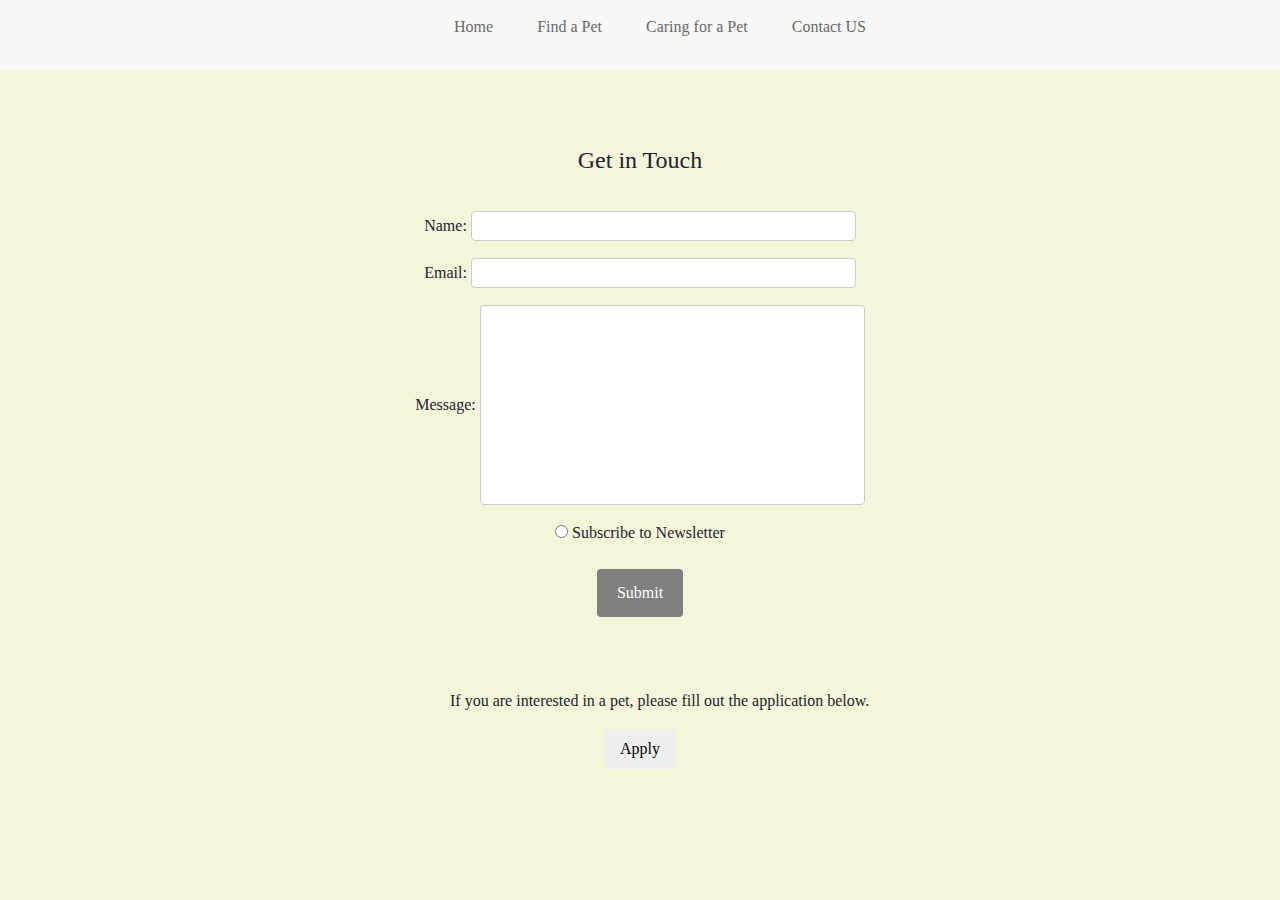
<file: contact.html>
<!DOCTYPE html>
<html lang="en">
<head>
    <meta charset="UTF-8">
    <title>Contact Us</title>

    <!--bootstrap -->
    <link rel="stylesheet" href="https://stackpath.bootstrapcdn.com/bootstrap/4.3.1/css/bootstrap.min.css" integrity="sha384-ggOyR0iXCbMQv3Xipma34MD+dH/1fQ784/j6cY/iJTQUOhcWr7x9JvoRxT2MZw1T" crossorigin="anonymous">

    <!--my css page -->
    <link rel="stylesheet" type="text/css" href="styling.css">

    <!--more bootstrap -->
    <script src="https://code.jquery.com/jquery-3.3.1.slim.min.js" integrity="sha384-q8i/X+965DzO0rT7abK41JStQIAqVgRVzpbzo5smXKp4YfRvH+8abtTE1Pi6jizo" crossorigin="anonymous"></script>
    <script src="https://cdnjs.cloudflare.com/ajax/libs/popper.js/1.14.7/umd/popper.min.js" integrity="sha384-UO2eT0CpHqdSJQ6hJty5KVphtPhzWj9WO1clHTMGa3JDZwrnQq4sF86dIHNDz0W1" crossorigin="anonymous"></script>
    <script src="https://stackpath.bootstrapcdn.com/bootstrap/4.3.1/js/bootstrap.min.js" integrity="sha384-JjSmVgyd0p3pXB1rRibZUAYoIIy6OrQ6VrjIEaFf/nJGzIxFDsf4x0xIM+B07jRM" crossorigin="anonymous"></script>

</head>

<body>
    <!--navigation bar-->
    <div class="navbar">
        <nav id="navMenu"></nav>
        <script src="script.js"></script>
    </div>
    <br><br><br>

    <!--GET form-->
    <div class="container" >
        <form action="http://web.engr.oregonstate.edu/~zhangluy/tools/class-content/form_tests/check_request.php" method="GET">

            <legend>Get in Touch</legend>
            <br>

            <label>Name: </label>
            <input type="text" name="text-input" size="30" maxlength="100" >
            <br>

            <label>Email: </label>
            <input type="text" name="email" size="30" maxlength="100">
            <br>

            <label>Message: </label>
            <input type="text" name="message" size="30" maxlength="100" style=" height: 200px ">
            <br>

            <input type="radio" name="select" value="Subscribe to Newsletter"> Subscribe to Newsletter<br><br>
            <input type="submit" value="Submit" />

        </form>
    </div>
    <br><br><br>

    <!--Download button-->
    <p style="padding-left: 450px">If you are interested in a pet, please fill out the application below.</p>
    <div class="container">
        <form method="get" action="DogForm.pdf" target="_blank">
            <button style="border-radius: 4px; border: none; width: 70px; height: 40px;" type="submit">Apply</button>
        </form>

    </div>
    <br><br><br>

</body>
</html>
</file>
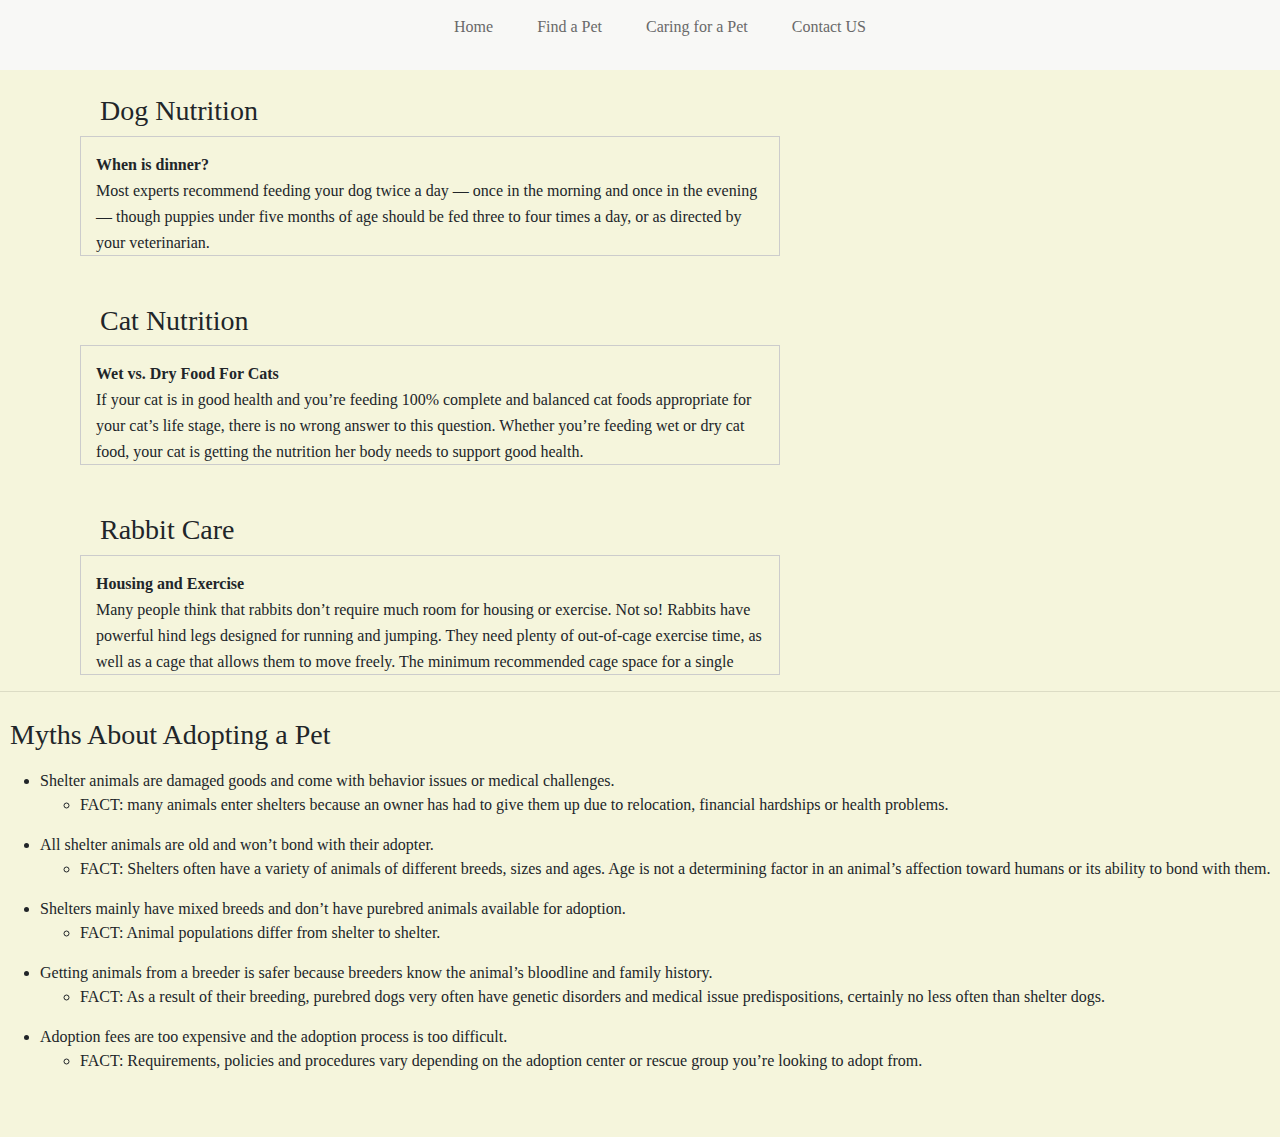
<file: information.html>
<!DOCTYPE html>
<html lang="en">
<head>
    <meta charset="UTF-8">
    <title>Pet Care</title>

    <!--bootstrap -->
    <link rel="stylesheet" href="https://stackpath.bootstrapcdn.com/bootstrap/4.3.1/css/bootstrap.min.css" integrity="sha384-ggOyR0iXCbMQv3Xipma34MD+dH/1fQ784/j6cY/iJTQUOhcWr7x9JvoRxT2MZw1T" crossorigin="anonymous">

    <!--my css page -->
    <link rel="stylesheet" type="text/css" href="styling.css">

    <!--more bootstrap -->
    <script src="https://code.jquery.com/jquery-3.3.1.slim.min.js" integrity="sha384-q8i/X+965DzO0rT7abK41JStQIAqVgRVzpbzo5smXKp4YfRvH+8abtTE1Pi6jizo" crossorigin="anonymous"></script>
    <script src="https://cdnjs.cloudflare.com/ajax/libs/popper.js/1.14.7/umd/popper.min.js" integrity="sha384-UO2eT0CpHqdSJQ6hJty5KVphtPhzWj9WO1clHTMGa3JDZwrnQq4sF86dIHNDz0W1" crossorigin="anonymous"></script>
    <script src="https://stackpath.bootstrapcdn.com/bootstrap/4.3.1/js/bootstrap.min.js" integrity="sha384-JjSmVgyd0p3pXB1rRibZUAYoIIy6OrQ6VrjIEaFf/nJGzIxFDsf4x0xIM+B07jRM" crossorigin="anonymous"></script>

</head>
<body>

    <div class="navbar">
        <nav id="navMenu"></nav>
        <script src="script.js"></script>
    </div>
    <br>

<!-- The following information within the <p> is an excerpt from Petfinder.com’s -->
    <h3 class="h3-text" >Dog Nutrition</h3>
    <div class="container-scrollbox">
        <p><strong>When is dinner?</strong><br>
            Most experts recommend feeding your dog twice a day — once in the morning and once in the evening — though
            puppies under five months of age should be fed three to four times a day, or as directed by your
            veterinarian.<br>
            While most dogs will dig in the moment you place the bowl on the floor, you may find that your adopted dog
            is a finicky eater, at least at first. After all, he’s been thrust into a new home with new people, and he
            may be too nervous to eat. If this is the case, you will need to teach him to eat on a schedule.<br>
            Leave the bowl on the floor for ten minutes and then pick it up, regardless of whether he has eaten.
            (If your dog is a slow eater, this period can be extended to twenty minutes, but only if he is still eating
            during that time and hasn’t gone off in search of other entertainment.)<br>
            At the next scheduled feeding time, put the bowl back down, again for only ten minutes. Pretty soon your
            dog will learn that he needs to eat when the food is offered.<br>
            Having regularly-scheduled feeding times not only establishes a routine, it also allows you to monitor your
            dog’s health. If he picks at his food throughout the day, you may not notice right away if he’s not eating well.
            But if he normally eats heartily as soon as you put the bowl down, you will immediately see a sudden lack of
            appetite, which is often an indication that he’s not feeling well. If your dog’s appetite doesn’t improve in
            a few days, have him checked by your veterinarian.<br>
            Another benefit of set feedings is that a dog who eats on a schedule poops on a schedule. In addition, if y
            ou live in an urban area, leaving a bowl of kibble on the ground all day can attract unwanted house guests,
            like cockroaches and mice. It is to everyone’s advantage to keep feeding times regular.
        </p>
    </div><br><br><br><br><br><br><br>

    <!-- The following information within the <p> is an excerpt from Petfinder.com’s -->
    <h3 class="h3-text">Cat Nutrition</h3>
    <div class="container-scrollbox">
        <p><strong>Wet vs. Dry Food For Cats</strong><br>
            If your cat is in good health and you’re feeding 100% complete and balanced cat foods appropriate for your
            cat’s life stage, there is no wrong answer to this question. Whether you’re feeding wet or dry cat food,
            your cat is getting the nutrition her body needs to support good health.<br>
            It really comes down to your cat’s individual preferences. We admire and respect our cats for their
            independent nature. So think of mealtime as another chance to discover and feed your cat’s uniqueness.<br>
            Does your cat prefer the crunchy texture of dry food? Or the variety of textures available in wet foods?
            Keep in mind that dry cat food offers dental, teeth-cleaning benefits. And the moisture in wet foods helps
            provide your cat with healthy hydration.<br>
            Looking to create an even more exciting mealtime for your cat? Whether you’re feeding wet or dry cat
            food (or both), consider offering your cat’s food in a puzzle feeder that encourages her to “play” with her
            food. And as with any changes to your cat’s diet, be sure to monitor your cat’s weight and adjust food
            amounts accordingly.<br>
            Remember, cats can have broad food preferences and crave variety. If that describes your cat,
            consider offering your cat new tastes and textures. Monitoring your cat’s preferences to wet vs. dry cat
            food and creating new meal experiences with this in mind is another very powerful way to strengthen the
            bond you share.
        </p>
    </div><br><br><br><br><br><br><br>

    <!-- The following information within the <p> is an excerpt from Petfinder.com’s -->
    <h3 class="h3-text">Rabbit Care</h3>
    <div class="container-scrollbox">
        <p>
            <b>Housing and Exercise</b><br>
            Many people think that rabbits don’t require much room for housing or exercise. Not so! Rabbits have
            powerful hind legs designed for running and jumping. They need plenty of out-of-cage exercise time, as well
            as a cage that allows them to move freely. The minimum recommended cage space for a single rabbit is
            2’ x 2’ x 4’. Although wire-bottom cages are common, they can ulcerate a rabbit’s feet. If you have a wire
            cage, cover the bottom with a piece of wood or corrugated cardboard. Better yet, buy a cage with a floor.<br>
            Your rabbit needs a safe exercise area with ample room to run and jump, either indoors or out. Any outdoor
            area should be fully enclosed by a fence. Never leave a rabbit unsupervised outdoors even for a few minutes!
            Cats, dogs and even predatory birds can easily get around fencing material. Also, rabbits can dig under
            fences and get lost. You can rabbit-proof an indoor area by covering all electrical wires and anything else
            your rabbit is likely to chew. Recommended exercise time for indoor rabbits is several hours per day.<br>

            <b>Diet</b><br>
            The most important component of your rabbit’s diet is grass hay (such as Timothy or Brome), which keeps the
            intestinal tract healthy; feed it free-choice, daily.<br>
            In addition to hay, rabbits are also fed commercial rabbit pellets and fresh, dark green leafy
            vegetables. Until they are fully grown (around 6 months), rabbits can have all the pellets they want. After
            that, assuming the animal is also getting hay and vegetables, pellets should be limited to 1/8 to 1/4 cup per
            day per 5 lbs. body weight. Pellets should be fresh and plain, without seeds, nuts or colored tidbits.
            Fresh water (bottle or bowl) should always be available.<br>

            <b>Litter Training</b><br>
            Rabbits are very clean by nature, and will do their best to keep their living quarters clean. Most rabbits
            will choose one corner of the cage as their bathroom. As soon as your rabbit’s choice is clear, put a
            newspaper- lined litter box in that corner; fill it with Timothy hay (or any other grass hay not alfalfa).
            Pelleted-newspaper litters are also acceptable. If the litter box is changed daily, your rabbit’s home will
            stay fresh and odor-free. Don’t use pine or cedar shavings! The fumes may affect your rabbit’s liver enzymes,
            which can cause problems if the animal needs anesthesia for surgery. Avoid using clay cat litters (both clumping
            and non-clumping); these may result in respiratory or gastrointestinal problems.<br>

            <b>Indoors or Outdoors?</b><br>
            Many people think an outdoor hutch is the best way to keep a domestic rabbit. Rabbits, however, are highly
            social animals, and a backyard hutch forces them to live in unnatural isolation. Furthermore, rabbits can die
            of heart attacks from the very approach of a predator or vandal. Domestic rabbits do best indoors where they
            have plenty of interaction with family members.<br>

            <b>Handling and General Care</b><br>
            Pick up your rabbit by supporting his forequarters with one hand and his hindquarters with the other—failure
            to do so can result in spinal injuries to the rabbit. Never pick up a rabbit by his ears; this can cause very
            serious injury.<br>
            Brush your rabbit regularly with a soft brush to remove excess hair and keep his coat in good condition.
            Ask your veterinarian how to clip your rabbit’s nails.<br>
            Rabbits should be spayed or neutered by a veterinarian experienced with rabbit surgeries. Spaying or
            neutering prevents breeding, spraying (males) and uterine cancer (females).<br>
            Rabbits should not be housed with other rabbits unless all are spayed/neutered and they are introduced in
            neutral territory under careful supervision. Introductions are often difficult and injuries can result.<br>
            If your rabbit stops eating or moving his bowels for 12 hours or longer or has watery diarrhea, seek expert
            veterinary care immediately.
        </p>
    </div><br><br><br><br><br><hr>

<!--    https://parade.com/666674/leahingram/5-myths-about-adopting-a-shelter-pet/-->
    <h3 style="padding: 10px">Myths About Adopting a Pet</h3>
    <ul>
        <li>Shelter animals are damaged goods and come with behavior issues or medical challenges.
            <ul>
                <li>FACT: many animals enter shelters because an owner has had to give them up due to relocation,
                    financial hardships or health problems.</li>
            </ul>
        </li>
    </ul>
    <ul>
        <li>All shelter animals are old and won’t bond with their adopter.
            <ul>
                <li>FACT: Shelters often have a variety of animals of different breeds, sizes and ages. Age is not a
                    determining factor in an animal’s affection toward humans or its ability to bond with them.</li>
            </ul>
        </li>
    </ul>
    <ul>
        <li>Shelters mainly have mixed breeds and don’t have purebred animals available for adoption.
            <ul>
                <li>FACT: Animal populations differ from shelter to shelter.</li>
            </ul>
        </li>
    </ul>
    <ul>
        <li>Getting animals from a breeder is safer because breeders know the animal’s bloodline and family history.
            <ul>
                <li>FACT: As a result of their breeding, purebred dogs very often have genetic disorders and medical
                    issue predispositions, certainly no less often than shelter dogs.</li>
            </ul>
        </li>
    </ul>
    <ul>
        <li>Adoption fees are too expensive and the adoption process is too difficult.
            <ul>
                <li>FACT: Requirements, policies and procedures vary depending on the adoption center or rescue group you’re looking to adopt from.</li>
            </ul>
        </li>
    </ul>
<br><br>

</body>
</html>
</file>
<file: styling.css>
/*body background*/
html, body {
    height: 100%;
    background-color: beige;
    font-family: "Times New Roman", Times, serif;
}

.h3-text {
    position: relative;
    left: 100px;
}
/*Navigation container*/
.navbar {
    background-color: rgba(248,248,248,0.94);
    position: relative;
    height: 70px;
    display: flex;
    justify-content: center;
}

.navbar li {
    margin: 20px;
    display: inline;

}
.navbar li a {
    color: dimgray;
    text-decoration: none;
}

.navbar a:hover {
    color: lightslategrey;
}
/*END navigation container*/

/* Custom page CSS */
.container {
    width: auto;
    max-width: 800px;
    text-align: center;
}

/*font size for paragraph*/
p.font-size {
    font-size: larger;
}

/* Style inputs with type="text", select elements */
input[type=text], select {
    width: 50%;
    padding: 2px;
    border: 1px solid #ccc;
    border-radius: 4px;
    box-sizing: border-box; /* Make sure that padding and width stays in place */
    margin-top: 1px;
    margin-bottom: 16px;
    resize: vertical /* Allow the user to vertically resize the textarea (not horizontally) */
}

/* under "contact us" - Style the submit button */
input[type=submit] {
    background-color: grey;
    color: white;
    padding: 12px 20px;
    border: none;
    border-radius: 4px;
    cursor: pointer;
}

/* under "contact us" - Change color when hovering mouse over the submit button */
input[type=submit]:hover {
    background-color: dimgray;
}

/*Scroll box container*/
.container-scrollbox {
    height:120px;
    width:700px;
    border:1px solid #ccc;
    font:16px/26px Georgia, Garamond, Serif;
    overflow:auto;
    position: absolute;
    right: 500px;
    padding: 15px;
}
</file>
